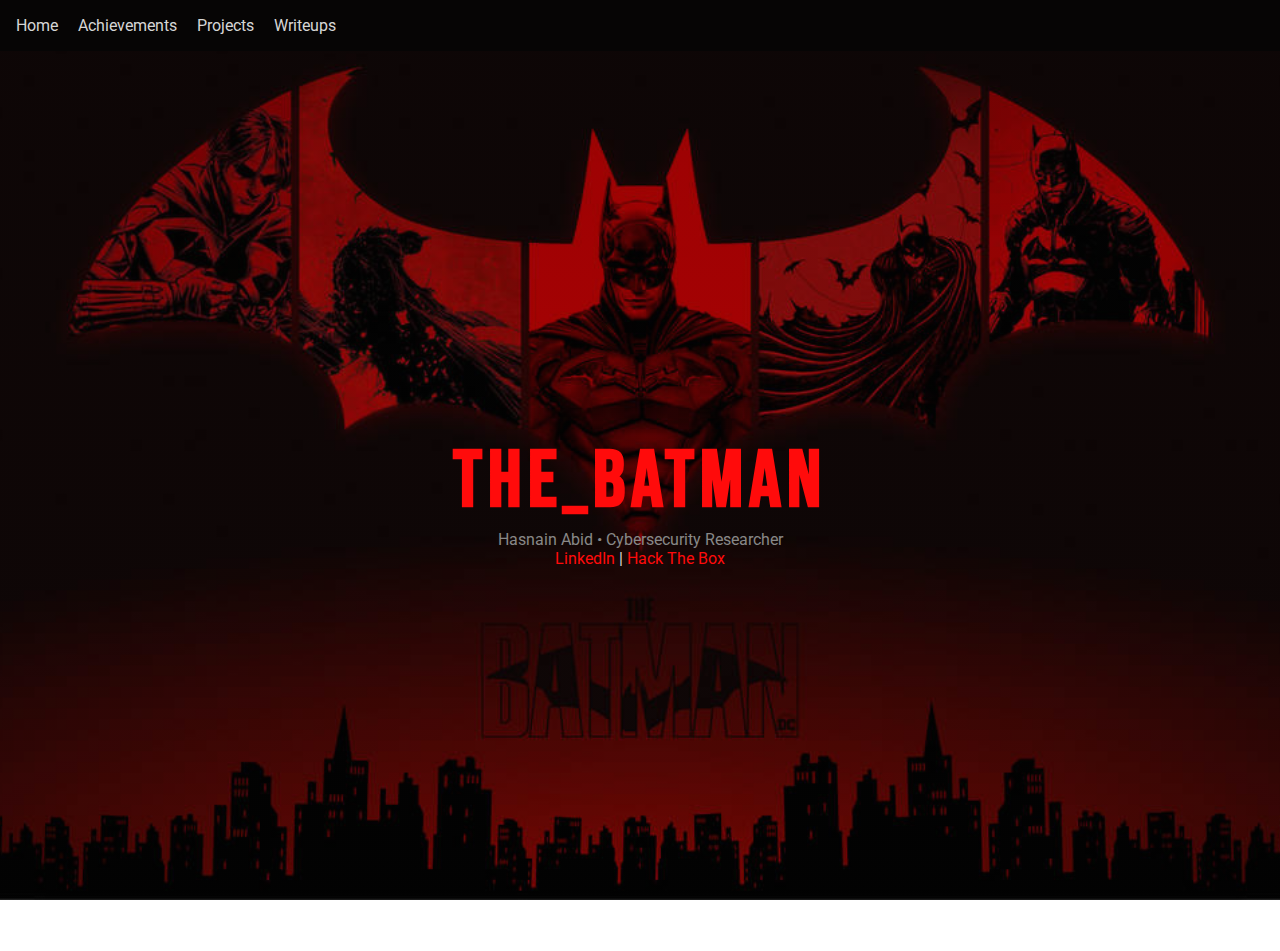
<file: index.html>
<!DOCTYPE html>
<html>
<head>
  <title>Hasnain Abid | The Batman</title>
  <link rel="stylesheet" href="css/style.css">
  <link href="https://fonts.googleapis.com/css2?family=Bebas+Neue&family=Roboto:wght@400;500;700&display=swap" rel="stylesheet">
</head>
<body>


<nav class="bat-nav">
  <a href="index.html">Home</a>
  <a href="achievements.html">Achievements</a>
  <a href="projects.html">Projects</a>
  <a href="writeups.html">Writeups</a>
</nav>

<section class="bat-hero">
  <div>
    <h1 class="bat-hero__title">The_Batman</h1>
    <p class="bat-hero__subtitle">
      Hasnain Abid • Cybersecurity Researcher
    </p>
    <p>
      <a class="bat-link" href="https://linkedin.com/in/hasnain-abid-024756233">LinkedIn</a> |
      <a class="bat-link" href="https://app.hackthebox.com/rankings/country/PK">Hack The Box</a>
    </p>
  </div>
</section>

</body>
</html>
</file>
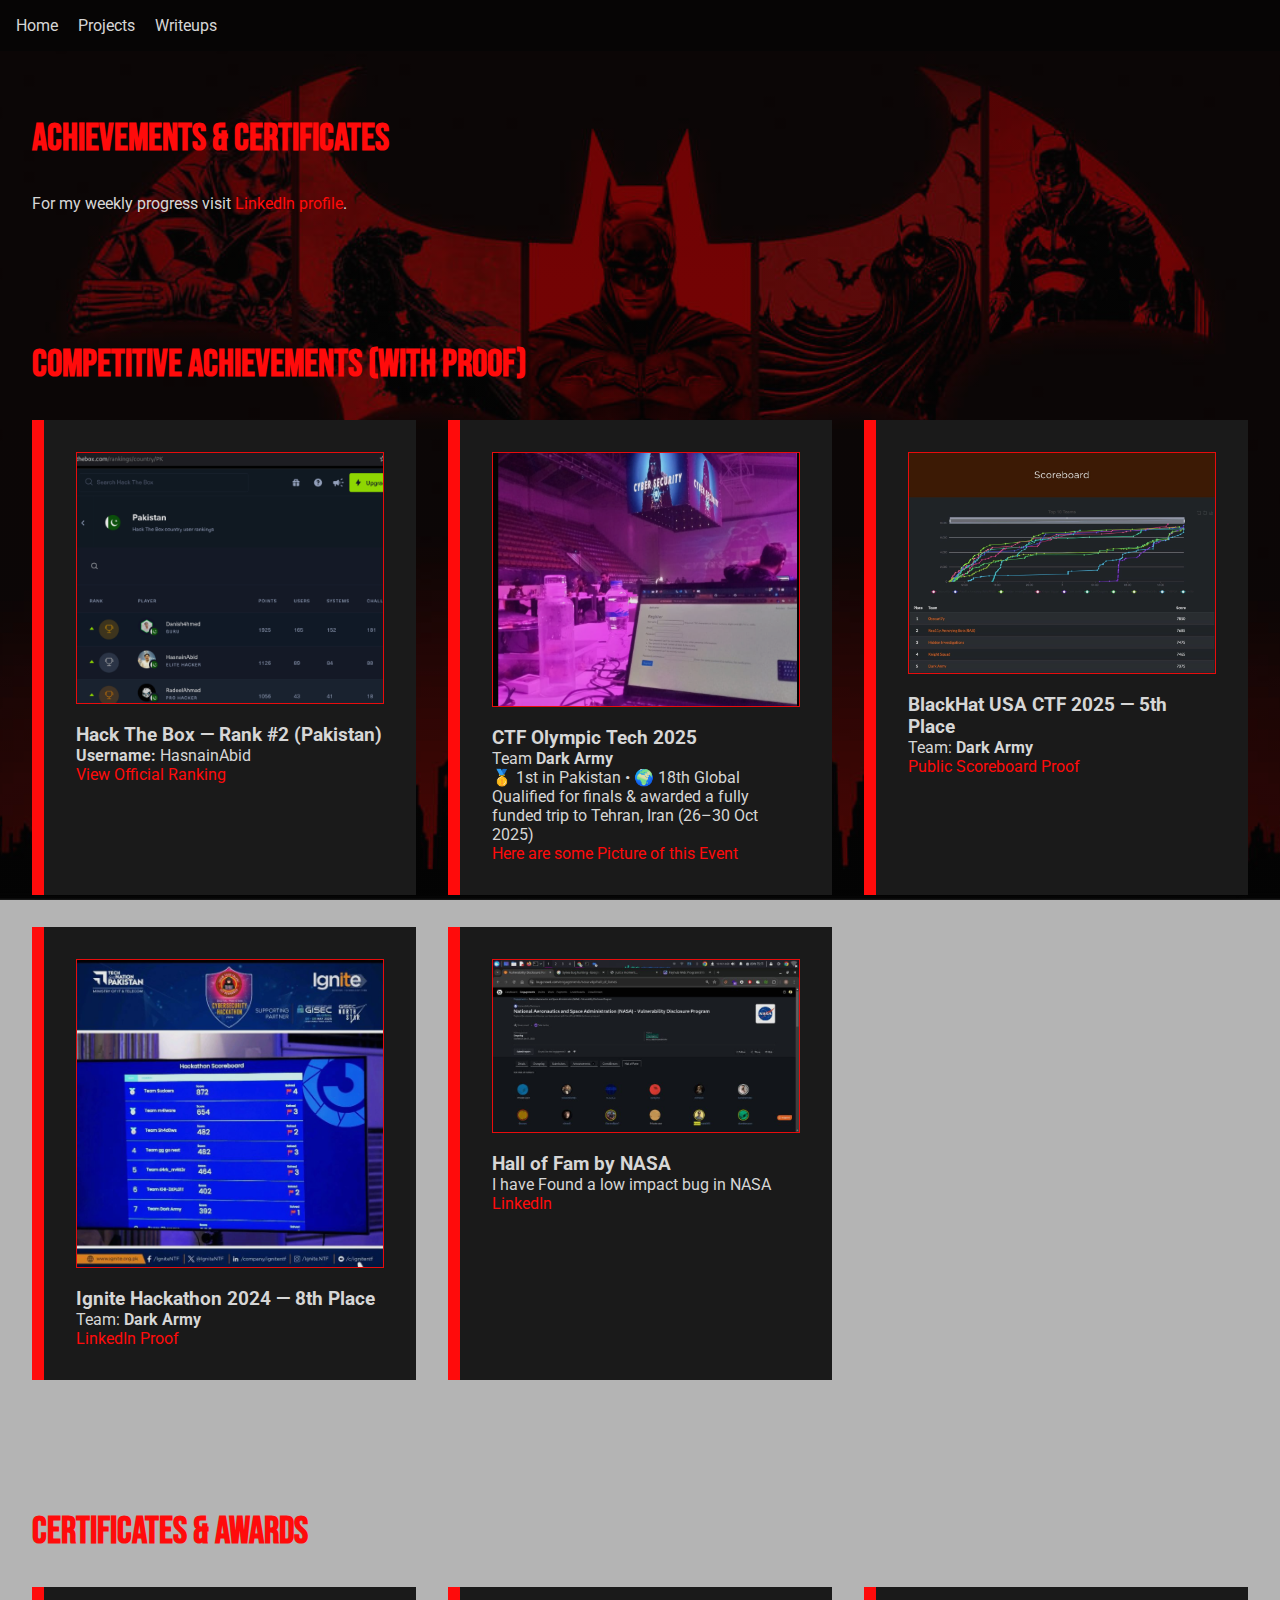
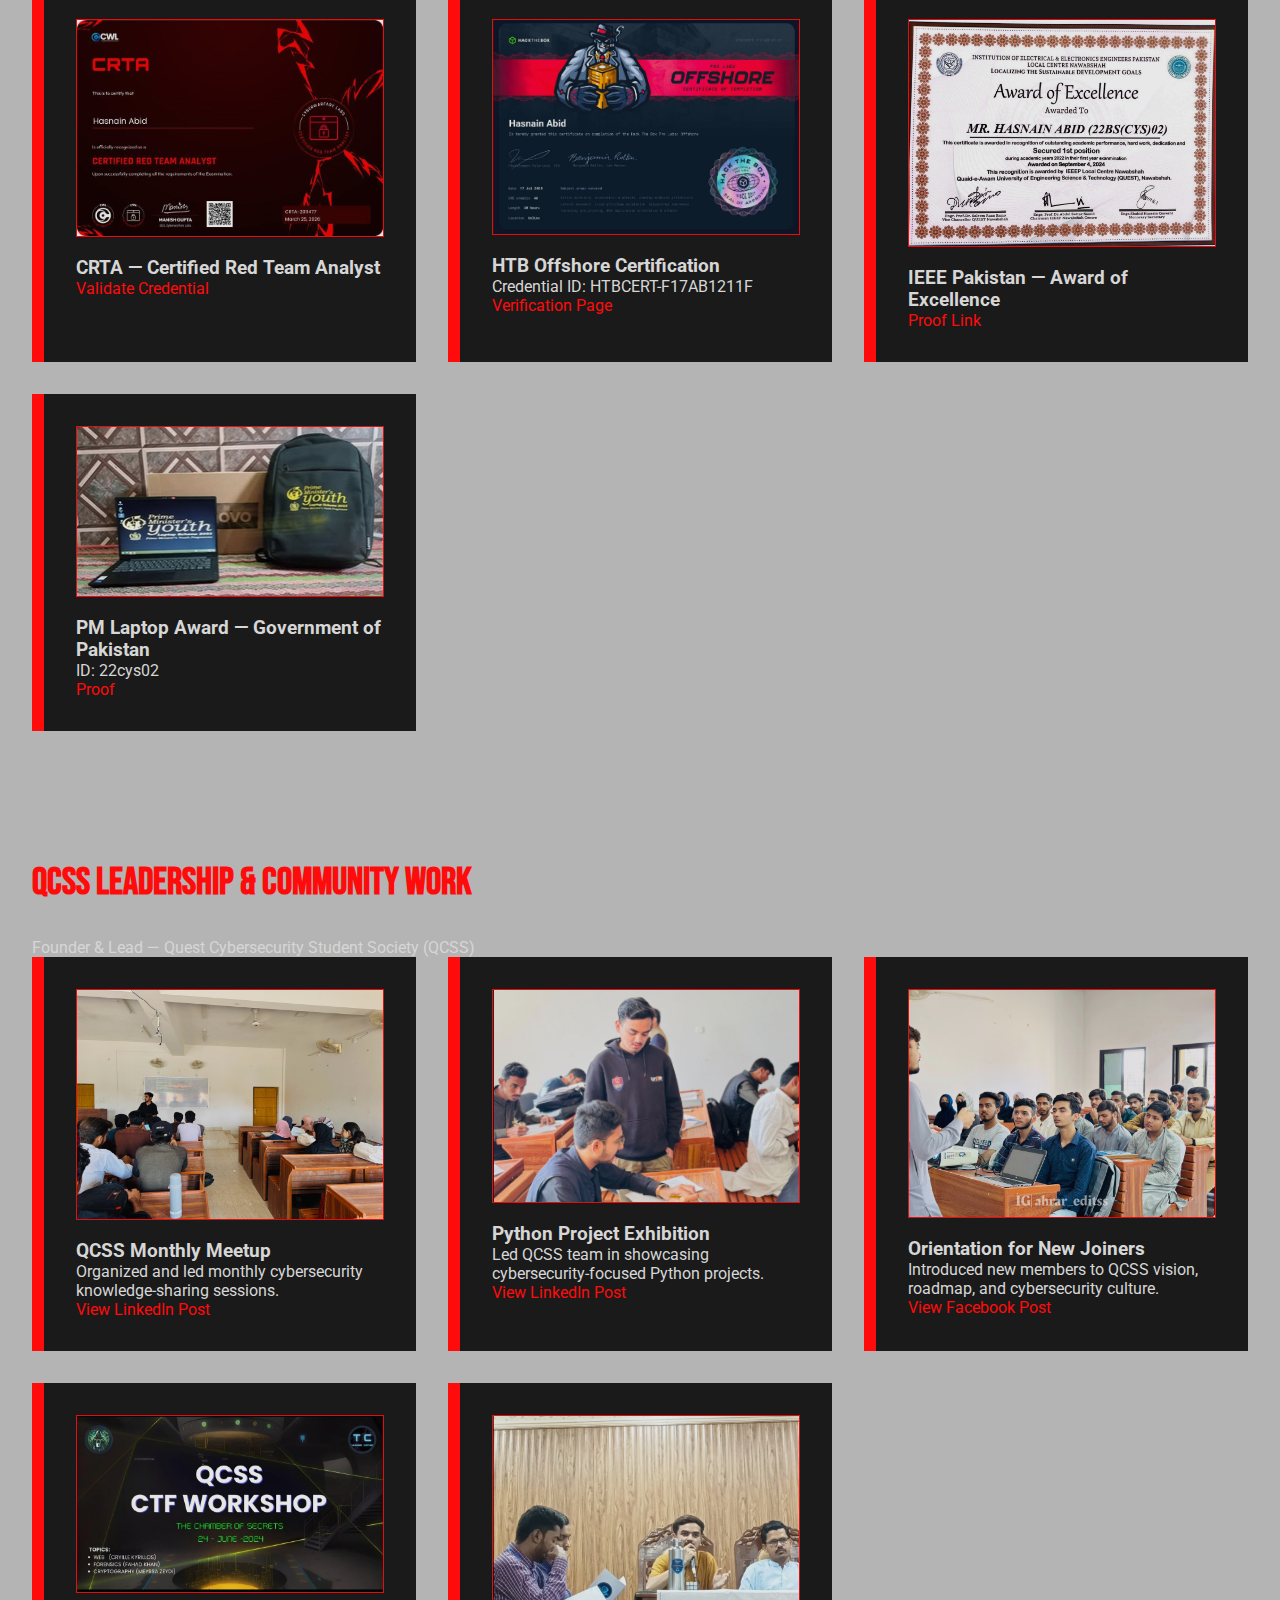
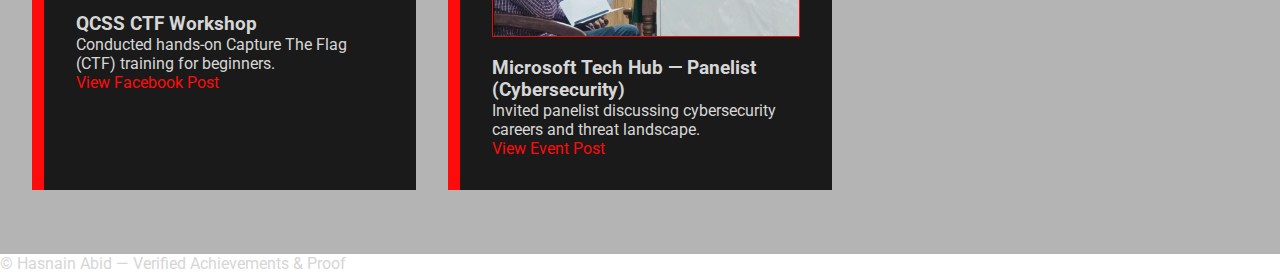
<file: achievements.html>
<!DOCTYPE html>
<html lang="en">
<head>
  <meta charset="UTF-8">
  <title>Achievements | Hasnain Abid</title>
  <link rel="stylesheet" href="css/style.css">
  <link href="https://fonts.googleapis.com/css2?family=Bebas+Neue&family=Roboto:wght@400;500;700&display=swap" rel="stylesheet">
</head>
<body>

<nav class="bat-nav">
  <a href="index.html">Home</a>
  <a href="projects.html">Projects</a>
  <a href="writeups.html">Writeups</a>
</nav>

<section class="bat-section">
  <h1 class="bat-section__title">Achievements & Certificates</h1>

  <p>
    For my weekly progress visit
    <a class="bat-link" href="https://linkedin.com/in/hasnain-abid-024756233">LinkedIn profile</a>.
  </p>
</section>

<!-- ================= ACHIEVEMENTS ================= -->
<section class="bat-section">
  <h2 class="bat-section__title">Competitive Achievements (With Proof)</h2>

  <div class="bat-grid">

    <!-- HTB -->
    <article class="bat-card">
      <img src="assets/achievements/htb-rank.png" alt="HTB Rank" width="100%">
      <h3>Hack The Box — Rank #2 (Pakistan)</h3>
      <p><b>Username:</b> HasnainAbid</p>
      <a class="bat-link" href="https://app.hackthebox.com/rankings/country/PK">
        View Official Ranking
      </a>
    </article>

    <!-- Olympic Tech -->
    <article class="bat-card">
      <img src="assets/achievements/olympic-tech.png" alt="CTF Olympic Tech">
      <h3>CTF Olympic Tech 2025</h3>
      <p>
        Team <b>Dark Army</b><br>
        🥇 1st in Pakistan • 🌍 18th Global
      </p>
      <p>
        Qualified for finals & awarded a fully funded trip to Tehran, Iran
        (26–30 Oct 2025)
      </p>
      <a class="bat-link" href="https://www.linkedin.com/posts/hasnain-abid-024756233_dark4rmy-ctf-cybersecurity-activity-7405572605564637184-65G7?utm_source=share&utm_medium=member_desktop&rcm=ACoAADpPQZwBYtwtLkBqDpSU2ohpgP_sbL6gMTE	">
        Here are some Picture of this Event
      </a>
    </article>

    <!-- BlackHat -->
    <article class="bat-card">
      <img src="assets/achievements/blackhat-ctf.png" alt="BlackHat USA CTF">
      <h3>BlackHat USA CTF 2025 — 5th Place</h3>
      <p>Team: <b>Dark Army</b></p>
      <a class="bat-link"
         href="https://www.facebook.com/photo.php?fbid=1196668509167365">
        Public Scoreboard Proof
      </a>
    </article>

    <!-- Ignite -->
    <article class="bat-card">
      <img src="assets/achievements/ignite-hackathon.png" alt="Ignite Hackathon">
      <h3>Ignite Hackathon 2024 — 8th Place</h3>
      <p>Team: <b>Dark Army</b></p>
      <a class="bat-link"
         href="https://www.linkedin.com/posts/hasnain-abid-024756233_hackathon-cybersecurity-ctf-activity-7259453688660803585-p5l_">
        LinkedIn Proof
      </a>
    </article>
    <!-- Hall Of Fam by NASA -->
    <article class="bat-card">
      <img src="assets/achievements/nasa.png" alt="Ignite Hackathon">
      <h3>Hall of Fam by NASA</h3>
      <p>I have Found a low impact bug in NASA</p>
      <a class="bat-link"
         href="https://www.linkedin.com/posts/hasnain-abid-024756233_earned-a-spot-in-nasas-hall-of-fame-guess-activity-7275490325924564992-k9B5?utm_source=share&utm_medium=member_desktop&rcm=ACoAADpPQZwBYtwtLkBqDpSU2ohpgP_sbL6gMTE">
        LinkedIn 
      </a>
    </article>

  </div>
</section>

<!-- ================= CERTIFICATES ================= -->
<section class="bat-section">
  <h2 class="bat-section__title">Certificates & Awards</h2>

  <div class="bat-grid">

    <article class="bat-card">
      <img src="assets/achievements/crta-cert.png" alt="CRTA Certificate">
      <h3>CRTA — Certified Red Team Analyst</h3>
      <a class="bat-link"
         href="https://www.credential.net/9a93a382-6daa-4df7-8635-6e4d7ff0af41">
        Validate Credential
      </a>
    </article>

    <article class="bat-card">
      <img src="assets/achievements/htb-offshore.png" alt="HTB Offshore">
      <h3>HTB Offshore Certification</h3>
      <p>Credential ID: HTBCERT-F17AB1211F</p>
      <a class="bat-link" href="https://www.hackthebox.com/certificates">
        Verification Page
      </a>
    </article>

    <article class="bat-card">
      <img src="assets/achievements/ieee-award.png" alt="IEEE Award">
      <h3>IEEE Pakistan — Award of Excellence</h3>
      <a class="bat-link" href="https://www.facebook.com/share/p/14MocKNcP43/">
        Proof Link
      </a>
    </article>

    <article class="bat-card">
      <img src="assets/achievements/pm-laptop.png" alt="PM Laptop">
      <h3>PM Laptop Award — Government of Pakistan</h3>
      <p>ID: 22cys02</p>
      <a class="bat-link" href="https://www.facebook.com/share/p/1BBfBmLkEw/">
        Proof
      </a>
    </article>

  </div>
</section>

<!-- ================= QCSS ================= -->
<section class="bat-section">
  <h2 class="bat-section__title">QCSS Leadership & Community Work</h2>

  <p class="bat-section__subtitle">
    Founder & Lead — Quest Cybersecurity Student Society (QCSS)
  </p>

  <div class="bat-grid">

    <article class="bat-card">
      <img src="assets/qcss/monthly-meetup.png" alt="QCSS Monthly Meetup">
      <h3>QCSS Monthly Meetup</h3>
      <p>Organized and led monthly cybersecurity knowledge-sharing sessions.</p>
      <a class="bat-link"
         href="https://www.linkedin.com/feed/update/urn:li:activity:7335360680021176321/">
        View LinkedIn Post
      </a>
    </article>

    <article class="bat-card">
      <img src="assets/qcss/python-exhibition.png" alt="Python Project Exhibition">
      <h3>Python Project Exhibition</h3>
      <p>Led QCSS team in showcasing cybersecurity-focused Python projects.</p>
      <a class="bat-link"
         href="https://www.linkedin.com/feed/update/urn:li:activity:7293653159283978240/">
        View LinkedIn Post
      </a>
    </article>

    <article class="bat-card">
      <img src="assets/qcss/orientation.png" alt="QCSS Orientation">
      <h3>Orientation for New Joiners</h3>
      <p>Introduced new members to QCSS vision, roadmap, and cybersecurity culture.</p>
      <a class="bat-link"
         href="https://www.facebook.com/permalink.php?story_fbid=pfbid0bJ93CDJBoN8N4r3KzEUkJW2NvyTinmAgaCSJxHKRev2NyEABtQYzCdo1yuEw8WoEl&id=61553153584262">
        View Facebook Post
      </a>
    </article>

    <article class="bat-card">
      <img src="assets/qcss/ctf-workshop.png" alt="QCSS CTF Workshop">
      <h3>QCSS CTF Workshop</h3>
      <p>Conducted hands-on Capture The Flag (CTF) training for beginners.</p>
      <a class="bat-link"
         href="https://www.facebook.com/permalink.php?story_fbid=pfbid025zigU3KxAhptzK8gHRZjmh5sCCMqecyWRW28XycLTB2hxngooSvqSQbZAq42dSmGl&id=61553153584262">
        View Facebook Post
      </a>
    </article>

    <article class="bat-card">
      <img src="assets/qcss/microsoft-tech-hub.png" alt="Microsoft Tech Hub Panel">
      <h3>Microsoft Tech Hub — Panelist (Cybersecurity)</h3>
      <p>Invited panelist discussing cybersecurity careers and threat landscape.</p>
      <a class="bat-link"
         href="https://www.facebook.com/share/p/17DPHj8rK1/">
        View Event Post
      </a>
    </article>

  </div>
</section>


<footer class="bat-footer">
  © Hasnain Abid — Verified Achievements & Proof
</footer>

</body>
</html>
</file>
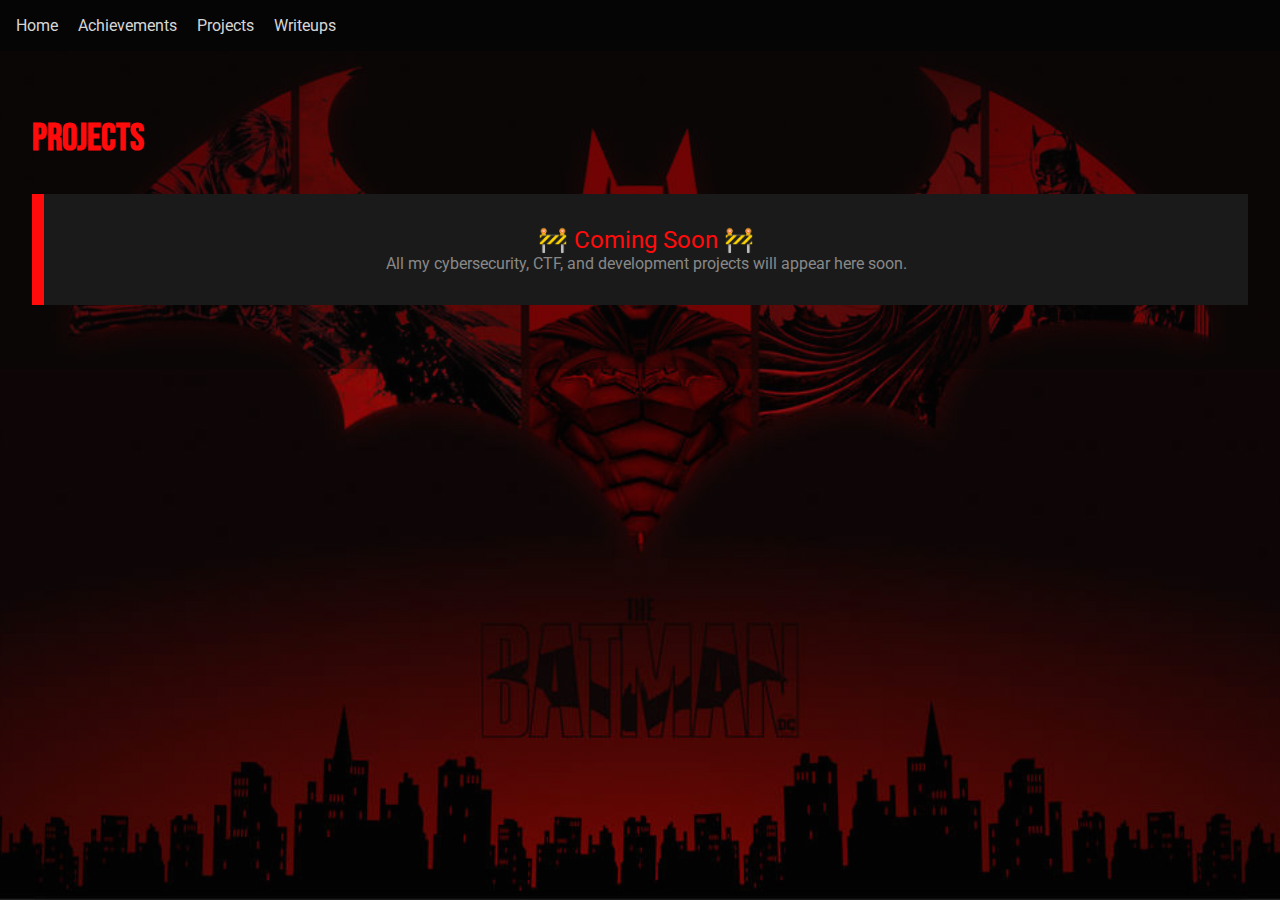
<file: projects.html>
<!DOCTYPE html>
<html lang="en">
<head>
  <meta charset="UTF-8">
  <title>Projects | Hasnain Abid</title>
  <link rel="stylesheet" href="css/style.css">
  <link href="https://fonts.googleapis.com/css2?family=Bebas+Neue&family=Roboto:wght@400;500;700&display=swap" rel="stylesheet">
</head>
<body>

<nav class="bat-nav">
  <a href="index.html">Home</a>
  <a href="achievements.html">Achievements</a>
  <a href="projects.html">Projects</a>
  <a href="writeups.html">Writeups</a>
</nav>

<section class="bat-section">
  <h2 class="bat-section__title">Projects</h2>
  <div class="bat-card">
    <p style="text-align:center; font-size: 1.5rem; color: var(--red);">
      🚧 Coming Soon 🚧
    </p>
    <p style="text-align:center; color: var(--muted);">
      All my cybersecurity, CTF, and development projects will appear here soon.
    </p>
  </div>
</section>


</body>
</html>
</file>
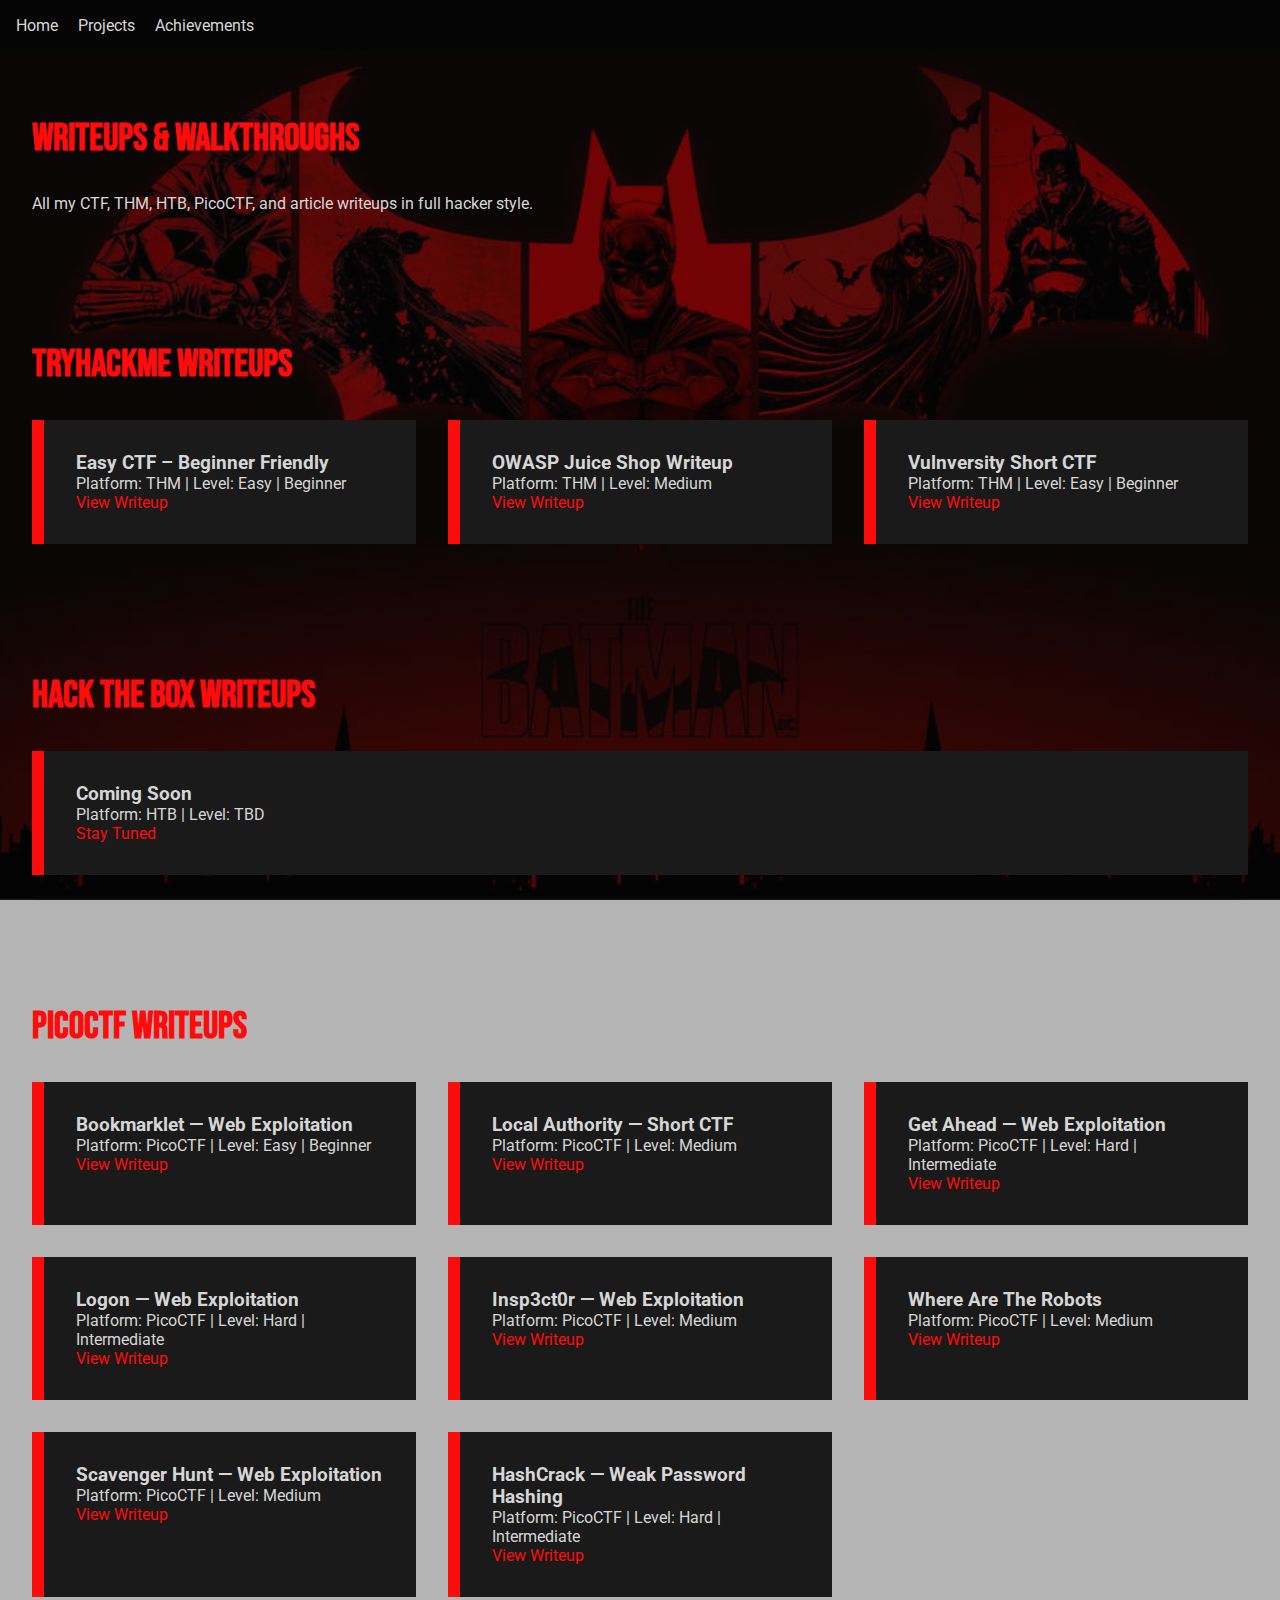
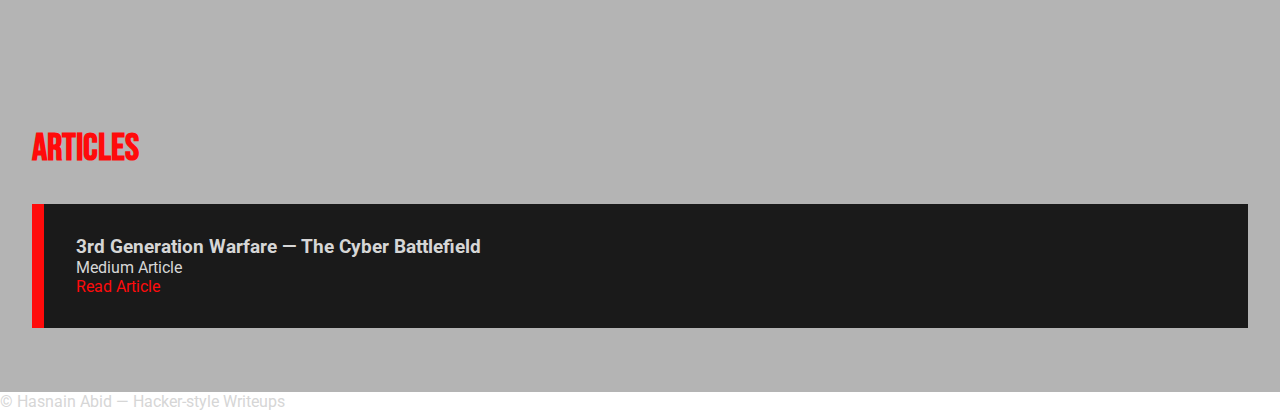
<file: writeups.html>
<!DOCTYPE html>
<html lang="en">
<head>
  <meta charset="UTF-8">
  <title>Writeups | Hasnain Abid</title>
  <link rel="stylesheet" href="css/style.css">
  <link href="https://fonts.googleapis.com/css2?family=Bebas+Neue&family=Roboto:wght@400;500;700&display=swap" rel="stylesheet">
</head>
<body>

<nav class="bat-nav">
  <a href="index.html">Home</a>
  <a href="projects.html">Projects</a>
  <a href="achievements.html">Achievements</a>
</nav>

<section class="bat-section">
  <h1 class="bat-section__title">Writeups & Walkthroughs</h1>
  <p>All my CTF, THM, HTB, PicoCTF, and article writeups in full hacker style.</p>
</section>

<!-- ====== THM Writeups ====== -->
<section class="bat-section">
  <h2 class="bat-section__title">TryHackMe Writeups</h2>
  <div class="bat-grid">

    <article class="bat-card">
      <h3>Easy CTF – Beginner Friendly</h3>
      <p>Platform: THM | Level: Easy | Beginner</p>
      <a class="bat-link" href="https://medium.com/@hasnain_abid/tryhackme-easyctf-walkthrough-beginner-friendly-52d047fa8856" target="_blank">View Writeup</a>
    </article>

    <article class="bat-card">
      <h3>OWASP Juice Shop Writeup</h3>
      <p>Platform: THM | Level: Medium</p>
      <a class="bat-link" href="https://medium.com/@hasnain_abid/owasp-juice-shop-write-up-0858c0bc0bc9" target="_blank">View Writeup</a>
    </article>

    <article class="bat-card">
      <h3>Vulnversity Short CTF</h3>
      <p>Platform: THM | Level: Easy | Beginner</p>
      <a class="bat-link" href="https://medium.com/@hasnain_abid/vulnversity-short-ctf-writeup-91931b04c726" target="_blank">View Writeup</a>
    </article>

  </div>
</section>

<!-- ====== HTB Writeups ====== -->
<section class="bat-section">
  <h2 class="bat-section__title">Hack The Box Writeups</h2>
  <div class="bat-grid">

    <article class="bat-card">
      <h3>Coming Soon</h3>
      <p>Platform: HTB | Level: TBD</p>
      <span class="bat-link">Stay Tuned</span>
    </article>

  </div>
</section>

<!-- ====== PicoCTF Writeups ====== -->
<section class="bat-section">
  <h2 class="bat-section__title">PicoCTF Writeups</h2>
  <div class="bat-grid">

    <article class="bat-card">
      <h3>Bookmarklet — Web Exploitation</h3>
      <p>Platform: PicoCTF | Level: Easy | Beginner</p>
      <a class="bat-link" href="https://medium.com/@hasnain_abid/bookmarklet-picoctf-web-exploitation-writeup-9eed9a0c6ef8" target="_blank">View Writeup</a>
    </article>

    <article class="bat-card">
      <h3>Local Authority — Short CTF</h3>
      <p>Platform: PicoCTF | Level: Medium</p>
      <a class="bat-link" href="https://medium.com/@hasnain_abid/local-authority-picoctf-short-writeup-323228ee6292" target="_blank">View Writeup</a>
    </article>

    <article class="bat-card">
      <h3>Get Ahead — Web Exploitation</h3>
      <p>Platform: PicoCTF | Level: Hard | Intermediate</p>
      <a class="bat-link" href="https://medium.com/@hasnain_abid/get-ahead-picoctf-web-exploitation-writeup-9e9cf918c4cc" target="_blank">View Writeup</a>
    </article>

    <article class="bat-card">
      <h3>Logon — Web Exploitation</h3>
      <p>Platform: PicoCTF | Level: Hard | Intermediate</p>
      <a class="bat-link" href="https://medium.com/@hasnain_abid/logon-picoctf-web-exploitation-writeup-3f30e0f9b0ff" target="_blank">View Writeup</a>
    </article>

    <article class="bat-card">
      <h3>Insp3ct0r — Web Exploitation</h3>
      <p>Platform: PicoCTF | Level: Medium</p>
      <a class="bat-link" href="https://medium.com/@hasnain_abid/insp3ct0r-picoctf-web-exploitation-writeup-84f3a9263d58" target="_blank">View Writeup</a>
    </article>

    <article class="bat-card">
      <h3>Where Are The Robots</h3>
      <p>Platform: PicoCTF | Level: Medium</p>
      <a class="bat-link" href="https://medium.com/@hasnain_abid/where-are-the-robots-picoctf-web-exploitation-writeup-82a121cfd935" target="_blank">View Writeup</a>
    </article>

    <article class="bat-card">
      <h3>Scavenger Hunt — Web Exploitation</h3>
      <p>Platform: PicoCTF | Level: Medium</p>
      <a class="bat-link" href="https://medium.com/@hasnain_abid/scavenger-hunt-picoctf-web-exploitation-writeup-2a73a5784d3a" target="_blank">View Writeup</a>
    </article>

    <article class="bat-card">
      <h3>HashCrack — Weak Password Hashing</h3>
      <p>Platform: PicoCTF | Level: Hard | Intermediate</p>
      <a class="bat-link" href="https://medium.com/@hasnain_abid/hashcrack-how-weak-password-hashing-led-to-a-secret-leak-7f71b8c2b7a4" target="_blank">View Writeup</a>
    </article>

  </div>
</section>

<!-- ====== Articles ====== -->
<section class="bat-section">
  <h2 class="bat-section__title">Articles</h2>
  <div class="bat-grid">

    <article class="bat-card">
      <h3>3rd Generation Warfare — The Cyber Battlefield</h3>
      <p>Medium Article</p>
      <a class="bat-link" href="https://medium.com/@hasnain_abid/3rd-generation-warfare-the-cyber-battlefield-41ba14b8d2e7" target="_blank">Read Article</a>
    </article>

  </div>
</section>

<footer class="bat-footer">
  © Hasnain Abid — Hacker-style Writeups
</footer>

</body>
</html>
</file>
<file: css/style.css>
:root {
  /* Colors */
  --black: #050505;
  --dark: #1a1a1a;
  --red: #ff0b0b;
  --text: #d6d6d6;
  --muted: #888;

  /* Fonts */
  --font-body: 'Roboto', sans-serif;
  --font-heading: 'Bebas Neue', sans-serif;

  /* Spacing */
  --xs: 8px;
  --sm: 16px;
  --md: 32px;
  --lg: 64px;

  /* Z-index */
  --z-base: 1;
  --z-overlay: 10;
}

* {
  box-sizing: border-box;
  margin: 0;
}

body {
  font-family: var(--font-body);
  color: var(--text);
  background:
    linear-gradient(rgba(5,5,5,0.40), rgba(5,5,5,0.30)),
    url("../assets/batman-bg.jpg") center/cover fixed;
  background-size: cover;
  background-attachment: fixed;
}


/* ===== NAV ===== */
.bat-nav {
  padding: var(--sm);
  background: rgba(5,5,5,0.9);
}

.bat-nav a {
  margin-right: var(--sm);
  color: var(--text);
  text-decoration: none;
}

.bat-nav a:hover {
  color: var(--red);
}

/* ===== HERO ===== */
.bat-hero {
  min-height: 100vh;
  display: flex;
  align-items: center;
  justify-content: center;
  text-align: center;
}

.bat-hero__title {
  font-family: var(--font-heading);
  font-size: 5rem;
  color: var(--red);
  letter-spacing: 6px;
}

.bat-hero__subtitle {
  color: var(--muted);
}

/* ===== SECTION ===== */
.bat-section {
  padding: var(--lg) var(--md);
  background: rgba(5,5,5,0.30);
}

.bat-section__title {
  font-family: var(--font-heading);
  font-size: 2.4rem;
  color: var(--red);
  margin-bottom: var(--md);
}

/* ===== CARDS ===== */
.bat-grid {
  display: grid;
  grid-template-columns: repeat(auto-fit, minmax(300px, 1fr));
  gap: var(--md);
}
.bat-card p span.level-easy { color: #00ff00; }
.bat-card p span.level-medium { color: #ffbf00; }
.bat-card p span.level-hard { color: #ff0000; }


.bat-card {
  background: var(--dark);
  padding: var(--md);
  border-left: 12px solid var(--red);
}
.bat-card:hover {
  box-shadow: 0 0 40px var(--red);
  transform: translateY(-4px);
  transition: all 0.5s ease;
}

/* ===== LINKS ===== */
.bat-link {
  color: var(--red);
  text-decoration: none;
}



@keyframes sweep {
  from { top: -300px; }
  to { top: 50px; }
}

.bat-card img {
  width: 100%;
  margin-bottom: var(--sm);
  border: 1px solid var(--red);
  opacity: 0.9;
}
</file>
